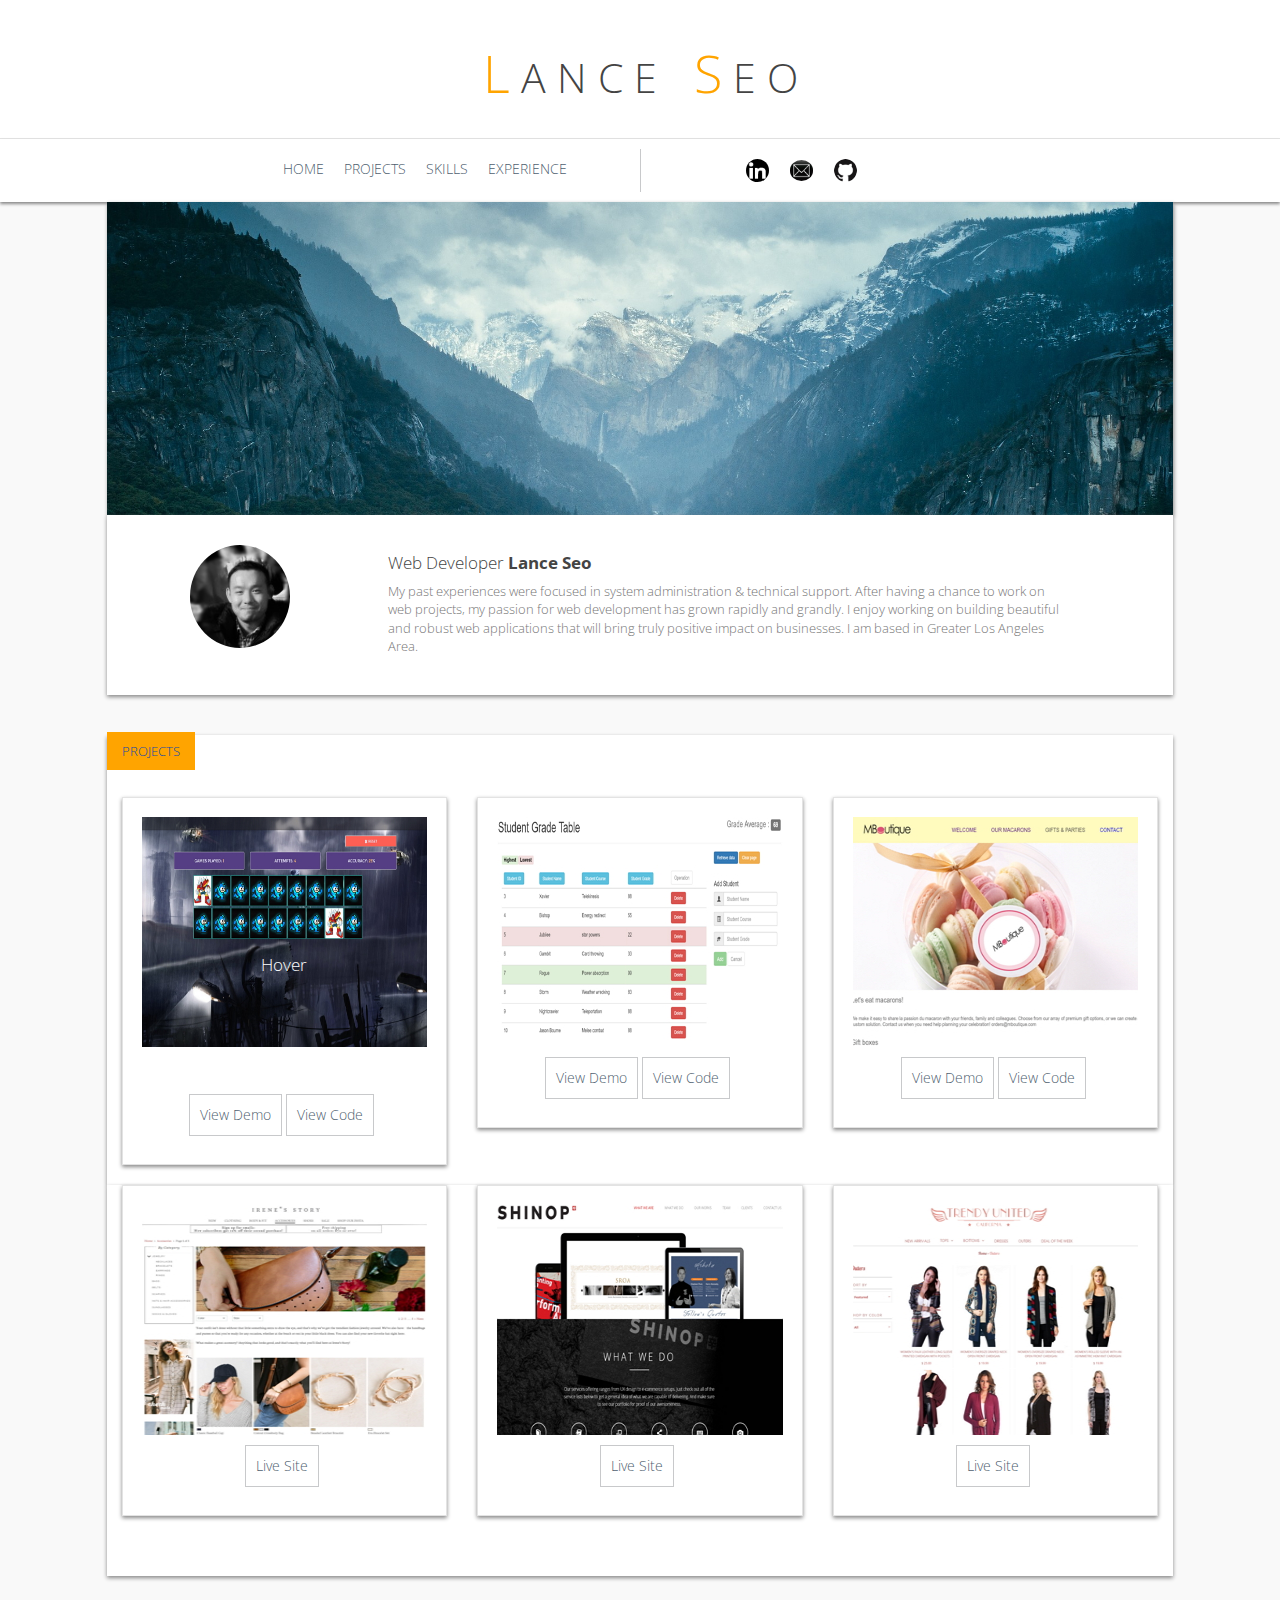
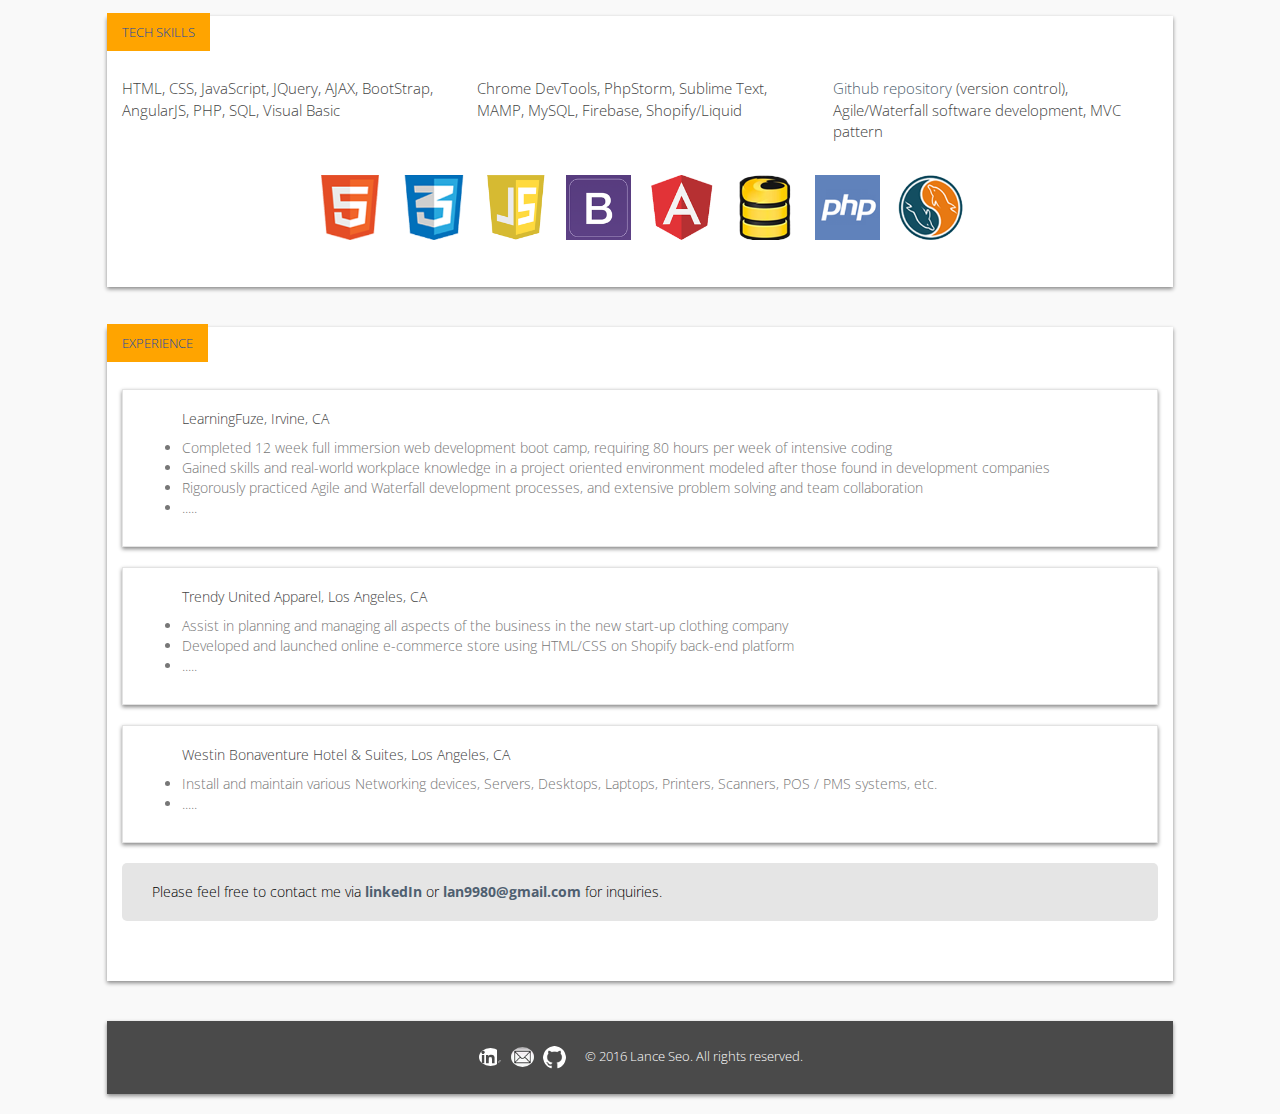
<file: index.html>
<!DOCTYPE html>
<html>
<head>
	<title>Lance Seo - Portfolio</title>
	<meta name="viewport" content="width=device-width, initial-scale=1">
	<meta name="description" content="Lance Seo Portolio">
    <meta name="keywords" content="Lance Seo, Portfolio, Developer">
    <meta name="author" content="Lance Seo">
    <link rel="stylesheet" href="assets/sp_bootstrap.min.css">
    <link rel="stylesheet" href="assets/animate.css">
    <link rel="stylesheet" href="https://maxcdn.bootstrapcdn.com/font-awesome/4.5.0/css/font-awesome.min.css">
    <script src="http://ajax.googleapis.com/ajax/libs/jquery/2.1.3/jquery.min.js"></script>
    <script src="http://maxcdn.bootstrapcdn.com/bootstrap/3.3.4/js/bootstrap.min.js"></script>
    <script src="assets/clipboard.min.js"></script>
    <script src="assets/main.js"></script>
    <link rel="stylesheet" href="assets/style.css">
</head>

<body>
<!-- Return to top -->
<a href="javascript:" id="return-to-top"><i class="fa fa-chevron-circle-up"></i></a>

<!-- Main contents -->
<div class="container-fluid">

	<div class="row">
		<div class="col-sm-12 text-center logo">
			<h1 class="animated fadeInDown"><span class="fn"><span class="txtcolor">L</span> A N C E &nbsp&nbsp</span></h1>
			<h1 class="animated fadeInUp"><span class="ln"><span class="txtcolor">S</span> E O</span></h1>
		</div>
	</div>	

	<div class="row" id="home">
		<div class="col-sm-12 menu">
			<div class="row">				
				<div class="col-sm-4 col-sm-offset-2 text-center">
					<ul class="nav nav-pills animated slideInLeft">
						<li><a href="#home" class="link-1">HOME</a></li>
						<li><a href="#projects">PROJECTS</a></li> 
						<li><a href="#skills">SKILLS</a></li> 
						<li><a href="#experience">EXPERIENCE</a></li>
					</ul>
				</div>
				<div class="col-sm-3 text-center">
					<ul class="nav nav-pills animated slideInRight">
						<li><a href="http://linkedin.com/in/lanceseo" target="_blank" data-toggle="tooltip" title="LinkedIn"><img src="images/linkedin34px.png" class="clogo" alt="LinkedIn"></a></li>
						<li><a data-toggle="tooltip" title="Click to copy lan9980@gmail.com" class="btn" data-clipboard-text="lan9980@gmail.com"><img src="images/email34px.png" class="clogo" alt="lan9980@gmail.com"></a></li>
						<li><a href="http://github.com/lanceseo" target="_blank" data-toggle="tooltip" title="GitHub"><img src="images/GitHub-Mark-32px.png" class="clogo" alt="GitHub"></a></li>
					</ul>
				</div>
			</div>
		</div>
	</div>

	<div class="row">
		<div class="col-sm-10 col-sm-offset-1 mainimg animated zoomIn">
			<img src="images/yosemite3.jpg" class="img-responsive mainpic">
		</div>
	</div>

	<div class="row" id="about">
		<div class="col-sm-10 col-sm-offset-1 about">
			<div class="row">
				<div class="col-sm-3 text-center">
					<img src="images/ls_prof12.png" class="ipic" alt="Lance">
				</div>
				<div class="col-sm-8 aboutdesc">
					<h4>Web Developer <strong>Lance Seo</strong></h4>
					<p>My past experiences were focused in system administration & technical support. After having a chance to work on web projects, my passion for web development has grown rapidly and grandly. I enjoy working on building beautiful and robust web applications that will bring truly positive impact on businesses. I am based in Greater Los Angeles Area.</p>
				</div>
			</div>
		</div>
	</div>


	<div class="row" id="projects">
		<div class="col-sm-10 col-sm-offset-1 text-center proj1">
			<div class="row">
				<div class="col-sm-12 text-left seclabel">
					<h5><span>PROJECTS</span></h5>
				</div>
			</div>
			<div class="row">				
				<div class="col-sm-4">
					<div class="well">
					  	<div class="hovereffect">
					  		<img src="images/mm_cap.jpg" class="projpic">
					  		<h4 class="guide">Hover</h4>
					  		<div class="overlay">
					  			<h2>Memory Match</h2>
					  			<a class="info">Test your memory skill! Built with bootstrap, jquery, and pure javascript for functionalities in object oriented programming.</a>
					  		</div>
					  	</div>
					  	<ul class="list-inline projlinks">
					  		<li><a href="http://lanceseo.github.io/memory_match/" target="_blank">View Demo</a></li>
					  		<li><a href="https://github.com/lanceseo/memory_match" target="_blank">View Code</a></li>
					  	</ul>
					</div>
				</div>
				<div class="col-sm-4">
					<div class="well">
					  	<div class="hovereffect">
					  		<img src="images/sgt_cap.jpg" class="projpic">
					  		<div class="overlay">
					  			<h2>Student Grade Table</h2>
					  			<a class="info">C.R.U.D. app to maintain student grade records. Built with AngularJS & Firebase.</a>
					  		</div>
					  	</div>
					  	<ul class="list-inline projlinks">
					  		<li><a href="http://lanceseo.github.io/sgt/" target="_blank">View Demo</a></li>
					  		<li><a href="https://github.com/lanceseo/sgt" target="_blank">View Code</a></li>
					  	</ul>
					</div>
				</div>
				<div class="col-sm-4">
					<div class="well">
					  	<div class="hovereffect">
					  		<img src="images/mboutique_cap.jpg" class="projpic">
					  		<div class="overlay">
					  			<h2>MBoutique</h2>
					  			<a class="info">Web design practice based on the design requirement document using only HTML & CSS.</a>
					  		</div>
					  	</div>
					  	<ul class="list-inline projlinks">
					  		<li><a href="http://lanceseo.github.io/mboutique/" target="_blank">View Demo</a></li>
					  		<li><a href="https://github.com/lanceseo/mboutique" target="_blank">View Code</a></li>
					  	</ul>
					</div>
				</div>
			</div>
		</div>
	</div>
	<div class="row">
		<div class="col-sm-10 col-sm-offset-1 text-center proj2">
			<div class="row">
				<div class="col-sm-4">
					<div class="well">
					  	<div class="hovereffect">
					  		<img src="images/irenes_cap.jpg" class="projpic">
					  		<div class="overlay">
					  			<h2>Irene's Story Apparel</h2>
					  			<a class="info">An apparel company e-commerce website built on Shopify back-end with a theme and by major HTML/CSS/JavaScript overhauling.</a>
					  		</div>
					  	</div>
					  	<ul class="list-inline projlinks">
					  		<li><a href="http://irenesstory.com" target="_blank">Live Site</a></li>
					  	</ul>
					</div>
				</div>
				<div class="col-sm-4">
					<div class="well">
					  	<div class="hovereffect">
					  		<img src="images/shinop_cap.jpg" class="projpic">
					  		<div class="overlay">
					  			<h2>Shinop Studio</h2>
					  			<a class="info">A design solution studio website built on Wordpress.</a>
					  		</div>
					  	</div>
					  	<ul class="list-inline projlinks">
					  		<li><a href="http://shinopstudio.com/" target="_blank">Live Site</a></li>
					  	</ul>
					</div>
				</div>
				<div class="col-sm-4">
					<div class="well">
					  	<div class="hovereffect">
					  		<img src="images/tu_cap.jpg" class="projpic">
					  		<div class="overlay">
					  			<h2>Trendy United Apparel</h2>
					  			<a class="info">An apparel company e-commerce website built on Shopify back-end with a theme and by major HTML/CSS/JavaScript overhauling.</a>
					  		</div>
					  	</div>
					  	<ul class="list-inline projlinks">
					  		<li><a href="http://trendyunited.com" target="_blank">Live Site</a></li>
					  	</ul>
					</div>
				</div>
			</div>
		</div>
	</div>


	<div class="row" id="skills">
		<div class="col-sm-10 col-sm-offset-1 skills">
			<div class="row">
				<div class="col-sm-12 text-left seclabel">
					<h5><span>TECH SKILLS</span></h5>
				</div>
			</div>
			<div class="row">
				<div class="col-sm-4">HTML, CSS, JavaScript, JQuery, AJAX, BootStrap, AngularJS, PHP, SQL, Visual Basic</div>
				<div class="col-sm-4">Chrome DevTools, PhpStorm, Sublime Text, MAMP, MySQL, Firebase, Shopify/Liquid</div>
				<div class="col-sm-4"><a href="http://github.com/lanceseo" target="_blank">Github repository</a> (version control), Agile/Waterfall software development, MVC pattern</div>
			</div>
			<div class="row">
				<div class="col-sm-10 col-sm-offset-1 text-center techlogos">
					<img src="images/html1.png" alt="HTML5">
					<img src="images/css1.png" alt="CSS3">
					<img src="images/js.png"alt="JavaScript">
					<img src="images/bootstrap.png" alt="Bootstrap">
					<img src="images/angularjs.png" alt="AngularJS">
					<img src="images/firebase.png" alt="Firebase">
					<img src="images/php.png" alt="PHP">
					<img src="images/mysql.png" alt="MySQL">
				</div>
			</div>
		</div>
	</div>


	<div class="row" id="experience">
		<div class="col-sm-10 col-sm-offset-1 exp">
			<div class="row">
				<div class="col-sm-12 text-left seclabel">
					<h5><span>EXPERIENCE</span></h5>
				</div>
			</div>
			<div class="well">
				<ul>
					<p>LearningFuze, Irvine, CA</p>
					<li>Completed 12 week full immersion web development boot camp, requiring 80 hours per week of intensive coding</li>
					<li>Gained skills and real-world workplace knowledge in a project oriented environment modeled after those found in development companies</li>
					<li>Rigorously practiced Agile and Waterfall development processes, and extensive problem solving and team collaboration</li>
					<li>.....</li>
				</ul>
			</div>
			<div class="well">
				<ul>
					<p>Trendy United Apparel, Los Angeles, CA</p>
					<li>Assist in planning and managing all aspects of the business in the new start-up clothing company</li>
					<li>Developed and launched online e-commerce store using HTML/CSS on Shopify back-end platform</li>
					<li>.....</li>
				</ul>
			</div>
			<div class="well">
				<ul>
					<p>Westin Bonaventure Hotel & Suites, Los Angeles, CA</p>
					<li>Install and maintain various Networking devices, Servers, Desktops, Laptops, Printers, Scanners, POS / PMS systems, etc.</li>
					<li>.....</li>
				</ul>
			</div>
			<div class="well note">
				Please feel free to contact me via <a href="http://linkedin.com/in/lanceseo" target="_blank"><strong>linkedIn</strong></a> or <a href="mailto:lan9980@gmail.com" target="_blank"><strong>lan9980@gmail.com</strong></a> for inquiries.
			</div>
		</div>
	</div>

	<div class="row">
		<div class="col-sm-10 col-sm-offset-1 text-center footer">
			<div>
				<ul class="nav nav-pills">
					<li><a href="http://linkedin.com/in/lanceseo" target="_blank" data-toggle="tooltip" title="LinkedIn"><img src="images/linkedin34px_li.png" class="clogo" alt="LinkedIn"></a></li>
					<li><a data-toggle="tooltip" title="Click to copy lan9980@gmail.com" class="btn" data-clipboard-text="lan9980@gmail.com"><img src="images/email34px_li.jpg" class="clogo" alt="lan9980@gmail.com"></a></li>
					<li><a href="http://github.com/lanceseo" target="_blank" data-toggle="tooltip" title="GitHub"><img src="images/GitHub-Mark-Light-32px.png" class="clogo" alt="GitHub"></a></li>
				</ul>
			</div>
			<div>&copy; 2016 Lance Seo. All rights reserved.</div>
		</div>
	</div>

</div>
</body>
</html>
</file>
<file: assets/style.css>
body {
	background-color: #F9F9F9;
	font-family: 'Open Sans', Arial, sans-serif;
	font-size: 14px;
}
a {
	color: #4f5f70;
}
.row > div {
	background-color: #fff;
	border-top: none;
}


/* Logo styling */
.logo {
	padding: 27px 0 27px 0;
	border-bottom: 1px solid #e5e5e5;
}
.logo h1 {
	display: inline-block;
}
.logo span {
	font-size: 125%;
}
.txtcolor {
	color: #FFA400;
}


/* Menu styling */
.menu {
	padding: 10px;
	box-shadow: 0 2px 3px #888888;
}
.menu > .row > div:nth-child(2) {
	border-left: 1px solid #c8c9cb;
}
.nav > li {
  float: none;
  display: inline-block;
}
.nav > li > a {
	color: #4f5f70;
	padding-right: 7px;
	padding-left: 7px;
}
.nav > li > a:hover,
.nav > li > a:focus {
  background-color: #c8c9cb;
}
.clogo {
	width: 23px;
	border-radius: 50%;
}


/* Main image styling */
.mainimg {
	padding: 0;
	box-shadow: 1px 2px 4px #888888;
}
.mainpic {
	width: 100%;
}


/* About section */
.about {
	padding-top: 30px;
	padding-bottom: 30px;
	box-shadow: 0 2px 4px #888888;
	font-size: 13px;
	margin-bottom: 30px;
}
.ipic {
	border-radius: 50%;
	width: 100px;
}
.about .row div {
	border: none;
}


/* Section label styling */
.seclabel {
	margin-bottom: 30px;
	padding-left: 0;
}
.seclabel span {
	padding: 10px 15px;
	color: #1049A9;
	background-color: #FFA400;
}


/* Projects section */
.proj1 {
	margin-top: 10px;
	box-shadow: 0 2px 4px #888888;
}
.projpic {
	width: 100%;
	height: 230px;
}
.proj2 {
	padding-bottom: 40px;
	box-shadow: 0 2px 4px #888888;
	margin-bottom: 40px;
}
.projlinks li {
	margin-top: 10px;
	padding: 10px;
	border: 1px solid #c8c9cb;
}
.well {
	border-radius: 0;
	background: transparent;
	box-shadow: 0 2px 4px #888888;
}


/* Skills section */
.skills {
	color: #444444;
	font-size: 15px;
	padding-bottom: 40px;
	box-shadow: 0 2px 4px #888888;
	margin-bottom: 40px;
}
.techlogos {
	margin-top: 25px;
}
.techlogos img {
	width: 65px;
	margin: 7px;
}


/* Experience section */
.exp {
	padding-bottom: 40px;
	box-shadow: 0 2px 4px #888888;
	margin-bottom: 40px;
}
.exp ul p {
	color: #444444;
}
.well.note {
	padding-left: 30px;
	color: #000;
	box-shadow: none;
	border: none;
	background-color: #E5E5E5;
	border-radius: 5px;
}


/* Footer section */
.row > .footer {
	color: #fff;
	background-color: #4A4A4A;
}
.footer {
	font-size: 13px;
	padding-top: 15px;
	padding-bottom: 15px;
	box-shadow: 0 2px 4px #888888;
	margin-bottom: 20px;
}
.footer div {
	display: inline-block;
}
.footer div:first-child {
	margin-right: 15px;
}
.footer ul li a {
	padding-right: 1px;
	padding-left: 2px;
}


/* Skills section at mobile */
@media only screen and (max-width: 768px) {
	.skills .row:nth-child(2) div {
	padding-bottom: 10px;
	border-bottom: 1px solid #e5e5e5;
	}
	.techlogos img {
		width: 40px;
		margin: 5px;
	}
}

.guide {
	color: #fff;
	position: relative;
	top: -100px;
}
.hovereffect:hover .guide {
	visibility: hidden;
}

/*=== img hover effect ===*/
.hovereffect {
width:100%;
height:100%;
float:left;
overflow:hidden;
position:relative;
text-align:center;
cursor:default;
}

.hovereffect .overlay {
width:100%;
height:100%;
position:absolute;
overflow:hidden;
top:0;
left:0;
opacity:0;
background-color:rgba(0,0,0,0.5);
-webkit-transition:all .4s ease-in-out;
transition:all .4s ease-in-out
}

.hovereffect img {
display:block;
position:relative;
-webkit-transition:all .4s linear;
transition:all .4s linear;
}

.hovereffect h2 {
text-transform:uppercase;
color:#fff;
text-align:center;
position:relative;
font-size:17px;
background:rgba(0,0,0,0.6);
-webkit-transform:translatey(-100px);
-ms-transform:translatey(-100px);
transform:translatey(-100px);
-webkit-transition:all .2s ease-in-out;
transition:all .2s ease-in-out;
padding:10px;
}

.hovereffect a.info {
text-decoration:none;
display:inline-block;
font-size: 13px;
color:#fff;
border:1px solid #fff;
background-color:transparent;
opacity:0;
filter:alpha(opacity=0);
-webkit-transition:all .2s ease-in-out;
transition:all .2s ease-in-out;
margin:50px 0 0;
padding:7px 14px;
}

.hovereffect a.info:hover {
box-shadow:0 0 5px #fff;
}

.hovereffect:hover img {
-ms-transform:scale(1.2);
-webkit-transform:scale(1.2);
transform:scale(1.2);
}

.hovereffect:hover .overlay {
opacity:1;
filter:alpha(opacity=100);
}

.hovereffect:hover h2,.hovereffect:hover a.info {
opacity:1;
filter:alpha(opacity=100);
-ms-transform:translatey(0);
-webkit-transform:translatey(0);
transform:translatey(0);
}

.hovereffect:hover a.info {
-webkit-transition-delay:.2s;
transition-delay:.2s;
}

/*=== Return to top arrow ===*/
#return-to-top {
    position: fixed;
    bottom: 20px;
    right: 20px;
    background: rgb(0, 0, 0);
    background: rgba(0, 0, 0, 0.7);
    width: 40px;
    height: 40px;
    display: block;
    text-decoration: none;
    -webkit-border-radius: 35px;
    -moz-border-radius: 35px;
    border-radius: 35px;
    display: none;
    -webkit-transition: all 0.3s linear;
    -moz-transition: all 0.3s ease;
    -ms-transition: all 0.3s ease;
    -o-transition: all 0.3s ease;
    transition: all 0.3s ease;
    z-index: 2000;
}
#return-to-top i {
    color: #fff;
    margin: 0;
    position: relative;
    left: 12px;
    top: 11px;
    font-size: 19px;
    -webkit-transition: all 0.3s ease;
    -moz-transition: all 0.3s ease;
    -ms-transition: all 0.3s ease;
    -o-transition: all 0.3s ease;
    transition: all 0.3s ease;
}
#return-to-top:hover {
    background: rgba(0, 0, 0, 0.9);
}
#return-to-top:hover i {
    color: #fff;
    top: 10px;
}
</file>
